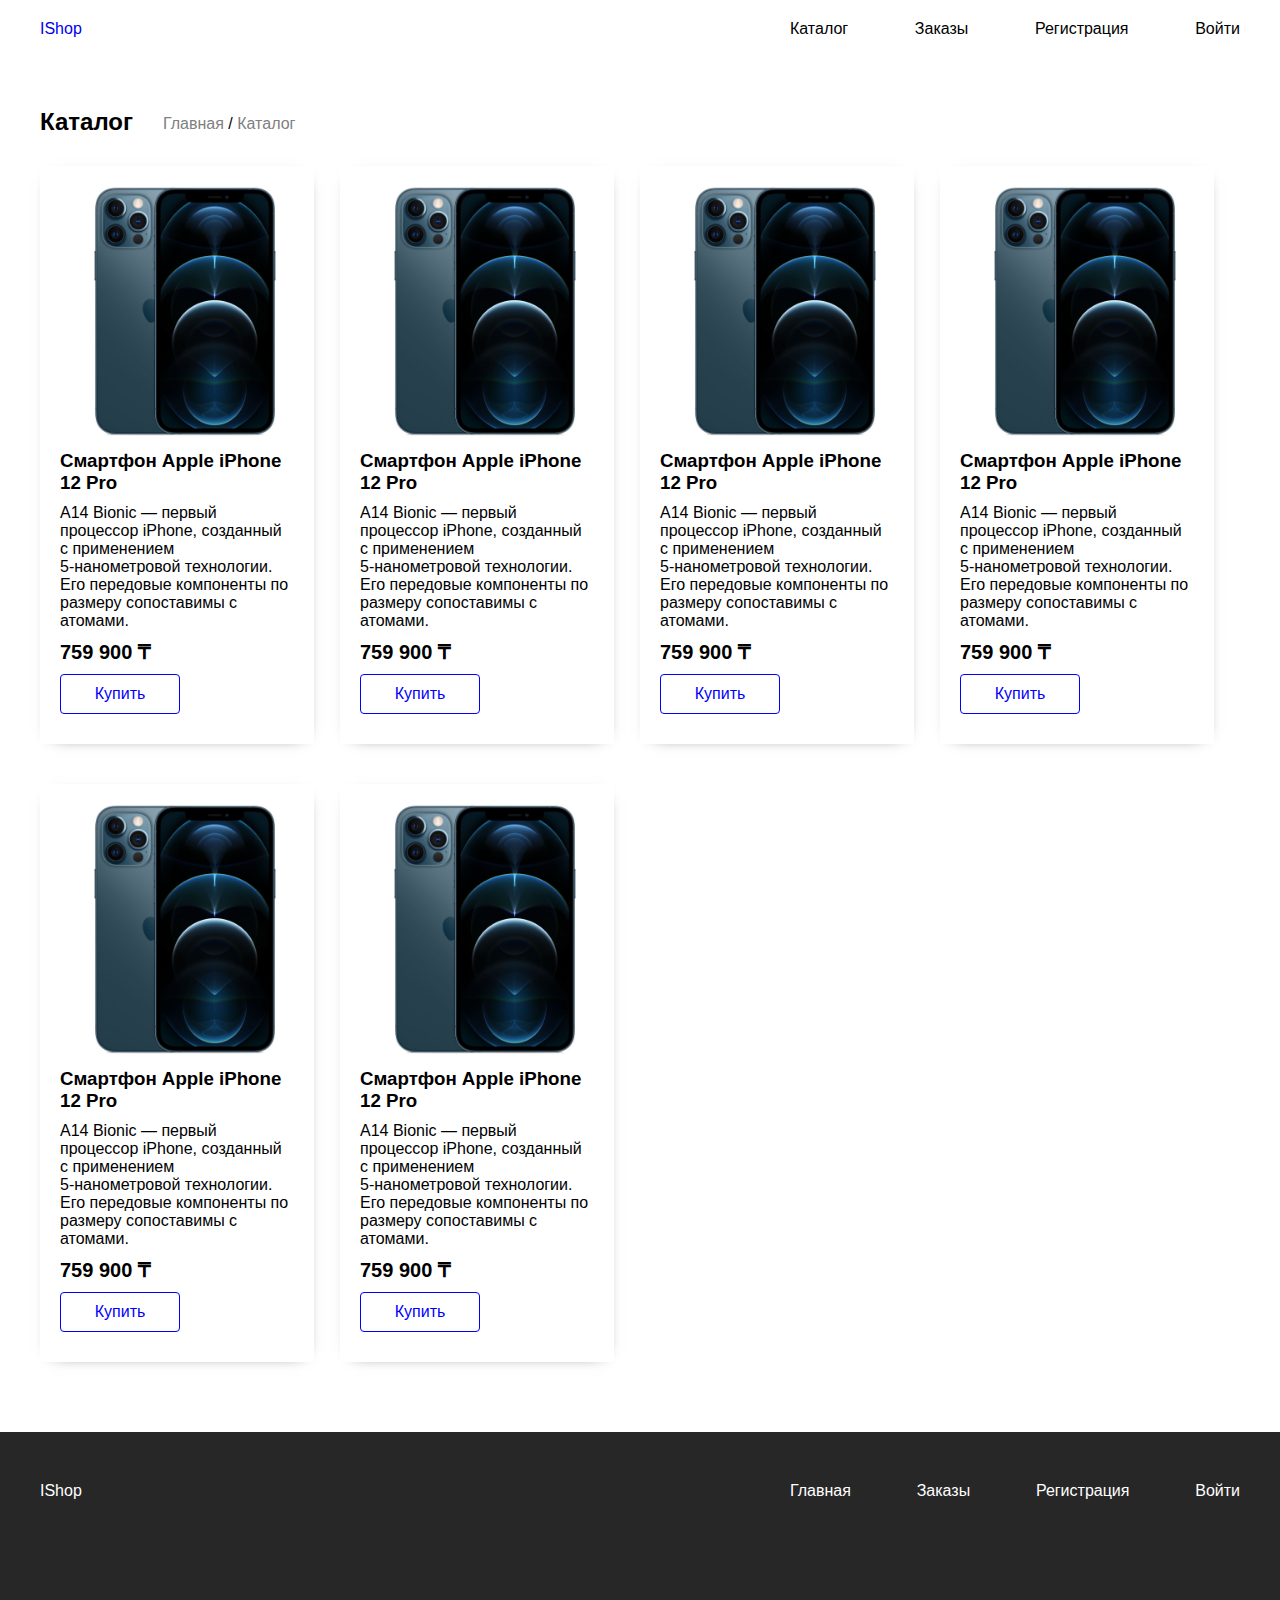
<file: index.html>
<!DOCTYPE html>
<html lang="en">
<head>
    <meta charset="UTF-8">
    <meta name="viewport" content="width=device-width, initial-scale=1.0">
    <title>Document</title>
    <link rel="stylesheet" href="css/style.css">
</head>
<body>
    <header>
        <div class="container">
            <div class="logo">
               <a href="/">IShop</a>
            </div>
            <nav class="nav">
                <ul class="nav__menu">
                    <li class="nav__list"><a href="index.html">Каталог</a></li>
                    <li class="nav__list"><a href="orders.html">Заказы</a></li>
                    <li class="nav__list"><a href="register.html">Регистрация</a></li>
                    <li class="nav__list"><a href="login.html">Войти</a></li>
                </ul>
            </nav>
        </div>
    </header>


    <section class="catalog">   
        <div class="container">
            <div class="catalog__header">
                <h2>Каталог</h2>
                <div class="breads"><a href="index.html">Главная</a> / <a href="orders.html">Каталог</a></div>
            </div>
            <div class="catalog__wrapper">
                <div class="catelog__item">
                    <div class="catelog__item-image">
                        <img src="img/phone1.jpg" alt="order_image">
                    </div>
                    <div class="catelog__item-header">
                        <h3>Смартфон Apple iPhone 12 Pro</h3>
                    </div>
                    <div class="catelog__item-descr">
                        A14 Bionic — первый процессор iPhone, созданный с применением 5‑нанометровой технологии. Его передовые компоненты по размеру сопоставимы с атомами.
                    </div>
                    <div class="catelog__item-price">
                        759 900 ₸
                    </div>
                    <div class="catelog__item-button">
                        <div class="button" id="myBtn">Купить</div>

                    </div>
                </div>
                <div class="catelog__item">
                    <div class="catelog__item-image">
                        <img src="img/phone1.jpg" alt="order_image">
                    </div>
                    <div class="catelog__item-header">
                        <h3>Смартфон Apple iPhone 12 Pro</h3>
                    </div>
                    <div class="catelog__item-descr">
                        A14 Bionic — первый процессор iPhone, созданный с применением 5‑нанометровой технологии. Его передовые компоненты по размеру сопоставимы с атомами.
                    </div>
                    <div class="catelog__item-price">
                        759 900 ₸
                    </div>
                    <div class="catelog__item-button">
                        <div class="button" id="myBtn2">Купить</div>
                    </div>
                </div>
                <div class="catelog__item">
                    <div class="catelog__item-image">
                        <img src="img/phone1.jpg" alt="order_image">
                    </div>
                    <div class="catelog__item-header">
                        <h3>Смартфон Apple iPhone 12 Pro</h3>
                    </div>
                    <div class="catelog__item-descr">
                        A14 Bionic — первый процессор iPhone, созданный с применением 5‑нанометровой технологии. Его передовые компоненты по размеру сопоставимы с атомами.
                    </div>
                    <div class="catelog__item-price">
                        759 900 ₸
                    </div>
                    <div class="catelog__item-button">
                        <div href="" class="button" id="myBtn3">Купить</div>

                    </div>
                </div>
                <div class="catelog__item">
                    <div class="catelog__item-image">
                        <img src="img/phone1.jpg" alt="order_image">
                    </div>
                    <div class="catelog__item-header">
                        <h3>Смартфон Apple iPhone 12 Pro</h3>
                    </div>
                    <div class="catelog__item-descr">
                        A14 Bionic — первый процессор iPhone, созданный с применением 5‑нанометровой технологии. Его передовые компоненты по размеру сопоставимы с атомами.
                    </div>
                    <div class="catelog__item-price">
                        759 900 ₸
                    </div>
                    <div class="catelog__item-button">
                        <div href="" class="button" id="myBtn4">Купить</div>

                    </div>
                </div>
                <div class="catelog__item">
                    <div class="catelog__item-image">
                        <img src="img/phone1.jpg" alt="order_image">
                    </div>
                    <div class="catelog__item-header">
                        <h3>Смартфон Apple iPhone 12 Pro</h3>
                    </div>
                    <div class="catelog__item-descr">
                        A14 Bionic — первый процессор iPhone, созданный с применением 5‑нанометровой технологии. Его передовые компоненты по размеру сопоставимы с атомами.
                    </div>
                    <div class="catelog__item-price">
                        759 900 ₸
                    </div>
                    <div class="catelog__item-button">
                        <div href="" class="button" id="myBtn5">Купить</div>

                    </div>
                </div>
                <div class="catelog__item">
                    <div class="catelog__item-image">
                        <img src="img/phone1.jpg" alt="order_image">
                    </div>
                    <div class="catelog__item-header">
                        <h3>Смартфон Apple iPhone 12 Pro</h3>
                    </div>
                    <div class="catelog__item-descr">
                        A14 Bionic — первый процессор iPhone, созданный с применением 5‑нанометровой технологии. Его передовые компоненты по размеру сопоставимы с атомами.
                    </div>
                    <div class="catelog__item-price">
                        759 900 ₸
                    </div>
                    <div class="catelog__item-button">
                        <div href="" class="button" id="myBtn6">Купить</div>
                    </div>
                </div>
            </div>
        </div>
    </section>

    <div class="overlay" id="overlay"></div>
    <div class="modal__wrapper" id="myModal">
        <div class="modal">
            <div class="modal__tools close">&times</div>
            <div class="modal__header">
                <h3>Смартфон Apple iPhone 12 Pro</h3>
            </div>
            <div class="modal__body">
                <div class="catelog__item-image">
                    <img src="img/phone1.jpg" alt="order_image">
                </div>
                <div class="catelog__item-descr">
                    A14 Bionic — первый процессор iPhone, созданный с применением 5‑нанометровой технологии. Его передовые компоненты по размеру сопоставимы с атомами.
                </div>
                <div class="catelog__item-price">
                    759 900 ₸
                </div>
                <div class="catelog__item-button">
                    <div href="" class="button" id="myBtn4">Купить</div>

                </div>
            </div>
        </div>
    </div>

    <footer>
        <div class="container">
            <div class="logo">
                <a href="index.html">IShop</a>
            </div>
            <nav class="nav">
                <ul class="nav__menu">
                    <li class="nav__list"><a href="index.html">Главная</a></li>
                    <li class="nav__list"><a href="orders.html">Заказы</a></li>
                    <li class="nav__list"><a href="register.html">Регистрация</a></li>
                    <li class="nav__list"><a href="login.html">Войти</a></li>
                </ul>
            </nav>
        </div>
    </footer>

<script src="js/script.js"></script>
<script src="https://cdn.jsdelivr.net/npm/bootstrap@5.0.1/dist/js/bootstrap.bundle.min.js" integrity="sha384-gtEjrD/SeCtmISkJkNUaaKMoLD0//ElJ19smozuHV6z3Iehds+3Ulb9Bn9Plx0x4" crossorigin="anonymous"></script>

</body>
</html>
</file>
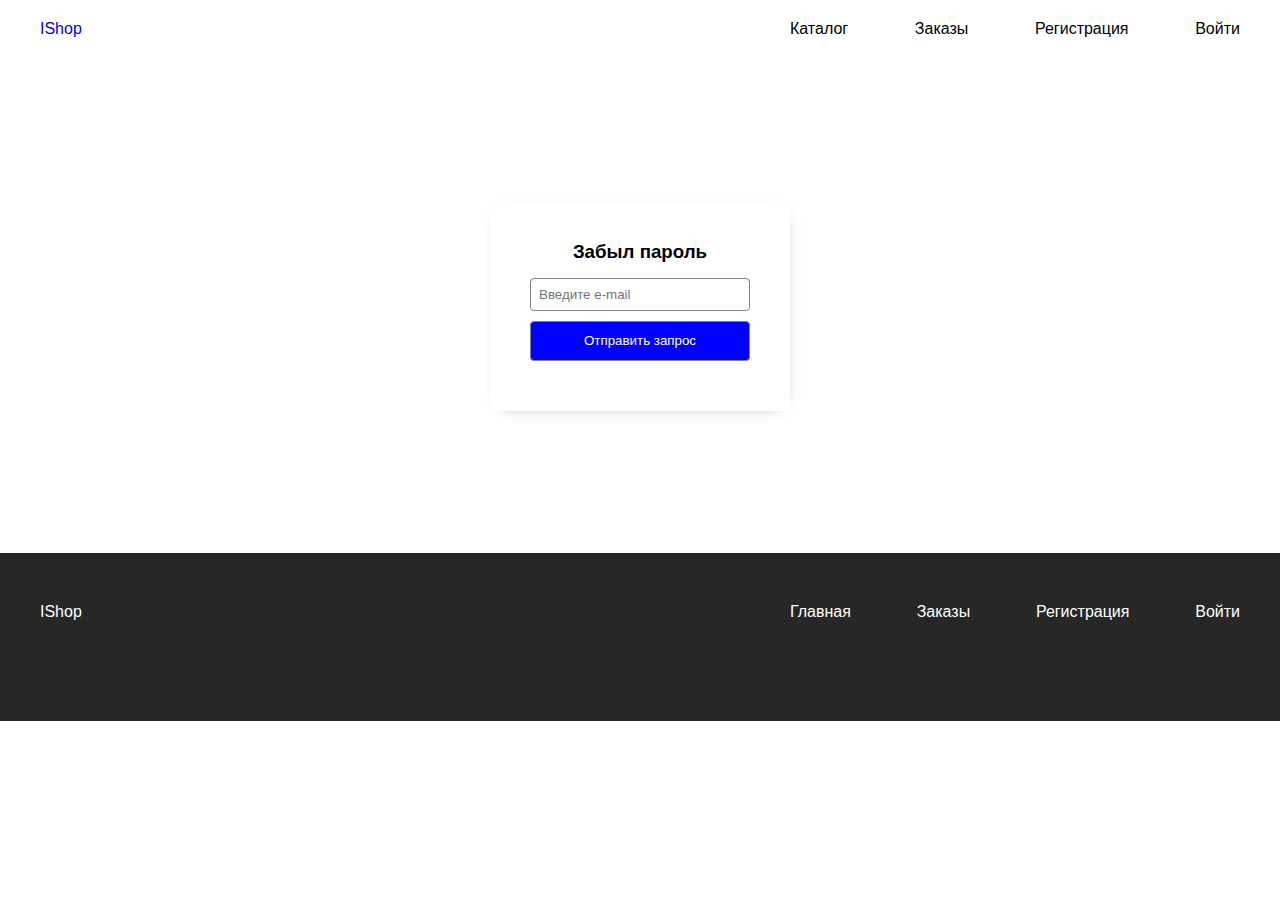
<file: forgotpassword.html>
<!DOCTYPE html>
<html lang="en">
<head>
    <meta charset="UTF-8">
    <meta name="viewport" content="width=device-width, initial-scale=1.0">
    <title>Login</title>
    <link rel="stylesheet" href="css/style.css">
</head>
<body>
    <header>
        <div class="container">
            <div class="logo">
               <a href="/">IShop</a>
            </div>
            <nav class="nav">
                <ul class="nav__menu">
                    <li class="nav__list"><a href="index.html">Каталог</a></li>
                    <li class="nav__list"><a href="orders.html">Заказы</a></li>
                    <li class="nav__list"><a href="register.html">Регистрация</a></li>
                    <li class="nav__list"><a href="login.html">Войти</a></li>
                </ul>
            </nav>
        </div>
    </header>


    <section class="login">   
        <div class="container">
            <div class="login__wrapper">
                <h3>Забыл пароль</h3>
                <form action="" method="POST">
                    <input type="email" name="email" placeholder="Введите e-mail" required>
                    <button class="button" type="submit">Отправить запрос</button>
                </form>
            </div>
        </div>
    </section>

    <footer>
        <div class="container">
            <div class="logo">
                <a href="index.html">IShop</a>
            </div>
            <nav class="nav">
                <ul class="nav__menu">
                    <li class="nav__list"><a href="index.html">Главная</a></li>
                    <li class="nav__list"><a href="orders.html">Заказы</a></li>
                    <li class="nav__list"><a href="register.html">Регистрация</a></li>
                    <li class="nav__list"><a href="login.html">Войти</a></li>
                </ul>
            </nav>
        </div>
    </footer>
</body>
</html>
</file>
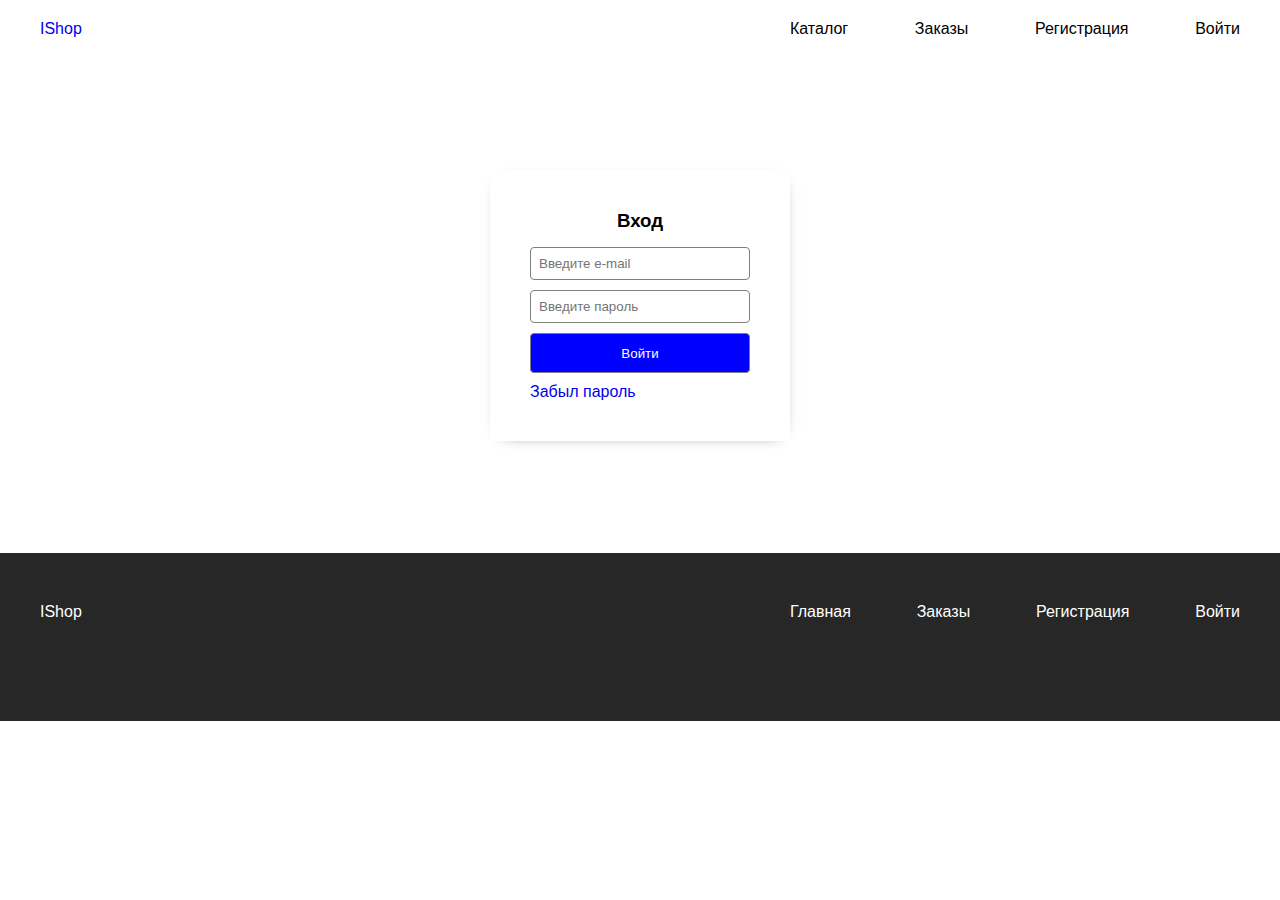
<file: login.html>
<!DOCTYPE html>
<html lang="en">
<head>
    <meta charset="UTF-8">
    <meta name="viewport" content="width=device-width, initial-scale=1.0">
    <title>Login</title>
    <link rel="stylesheet" href="css/style.css">
</head>
<body>

    <header>
        <div class="container">
            <div class="logo">
               <a href="/">IShop</a>
            </div>
            <nav class="nav">
                <ul class="nav__menu">
                    <li class="nav__list"><a href="index.html">Каталог</a></li>
                    <li class="nav__list"><a href="orders.html">Заказы</a></li>
                    <li class="nav__list"><a href="register.html">Регистрация</a></li>
                    <li class="nav__list"><a href="login.html">Войти</a></li>
                </ul>
            </nav>
        </div>
    </header>

    <section class="login">   
        <div class="container">
            <div class="login__wrapper content">
                <h3>Вход</h3>
                <form action="" method="POST">
                    <input type="email" name="email" placeholder="Введите e-mail" required>
                    <input type="password" name="password" placeholder="Введите пароль" required>
                    <button class="button" type="submit">Войти</button>
                    <a href="forgotpassword.html">Забыл пароль</a>
                </form>
            </div>
        </div>
    </section>

    <footer>
        <div class="container">
            <div class="logo">
                <a href="index.html">IShop</a>
            </div>
            <nav class="nav">
                <ul class="nav__menu">
                    <li class="nav__list"><a href="index.html">Главная</a></li>
                    <li class="nav__list"><a href="orders.html">Заказы</a></li>
                    <li class="nav__list"><a href="register.html">Регистрация</a></li>
                    <li class="nav__list"><a href="login.html">Войти</a></li>
                </ul>
            </nav>
        </div>
    </footer>


</body>
</html>
</file>
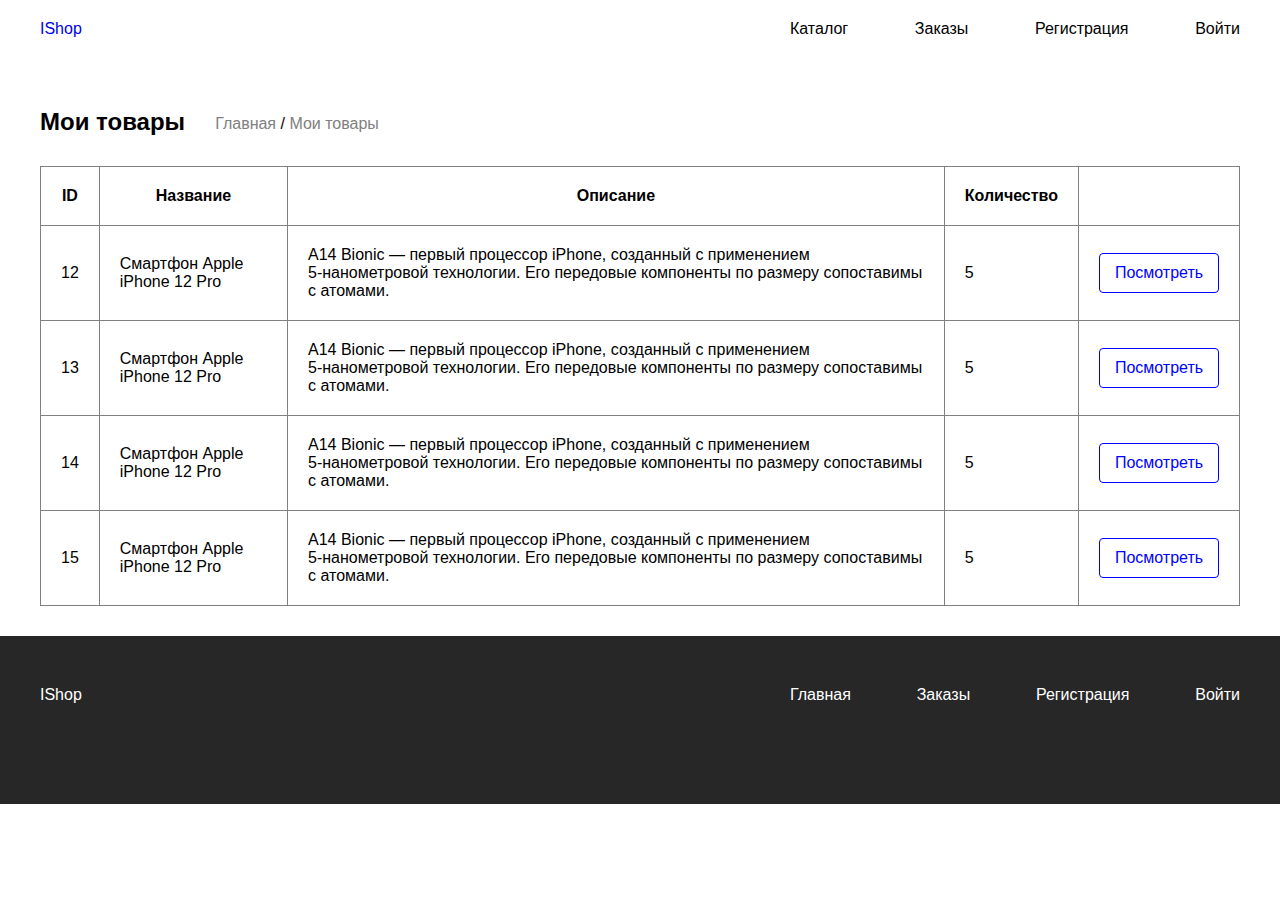
<file: orders.html>
<!DOCTYPE html>
<html lang="en">
<head>
    <meta charset="UTF-8">
    <meta name="viewport" content="width=device-width, initial-scale=1.0">
    <title>Document</title>
    <link rel="stylesheet" href="css/style.css">
</head>
<body>
    <header>
        <div class="container">
            <div class="logo">
               <a href="/">IShop</a>
            </div>
            <nav class="nav">
                <ul class="nav__menu">
                    <li class="nav__list"><a href="index.html">Каталог</a></li>
                    <li class="nav__list"><a href="orders.html">Заказы</a></li>
                    <li class="nav__list"><a href="register.html">Регистрация</a></li>
                    <li class="nav__list"><a href="login.html">Войти</a></li>
                </ul>
            </nav>
        </div>
    </header>


    <section class="catalog">   
        <div class="container">
            <div class="catalog__header">
                <h2>Мои товары</h2>
                <div class="breads"><a href="index.html">Главная</a> / <a href="orders.html">Мои товары</a></div>
            </div>
            <div class="orders__wrapper">
                <table>
                    <thead>
                        <tr>
                            <th>ID</th>
                            <th>Название</th>
                            <th>Описание</th>
                            <th>Количество</th>
                            <th></th>
                        </tr>
                    </thead>
                    <tbody>
                        <tr>
                            <td>12</td>
                            <td>Смартфон Apple iPhone 12 Pro</td>
                            <td>A14 Bionic — первый процессор iPhone, созданный с применением 5‑нанометровой технологии. Его передовые компоненты по размеру сопоставимы с атомами.</td>
                            <td>5</td>
                            <td><div class="button" id="myBtn">Посмотреть</div></td>
                        </tr>
                        <tr>
                            <td>13</td>
                            <td>Смартфон Apple iPhone 12 Pro</td>
                            <td>A14 Bionic — первый процессор iPhone, созданный с применением 5‑нанометровой технологии. Его передовые компоненты по размеру сопоставимы с атомами.</td>
                            <td>5</td>
                            <td><div class="button" id="myBtnone">Посмотреть</div></td>
                        </tr>
                        <tr>
                            <td>14</td>
                            <td>Смартфон Apple iPhone 12 Pro</td>
                            <td>A14 Bionic — первый процессор iPhone, созданный с применением 5‑нанометровой технологии. Его передовые компоненты по размеру сопоставимы с атомами.</td>
                            <td>5</td>
                            <td><div class="button" id="myBtn2">Посмотреть</div></td>
                        </tr>
                        <tr>
                            <td>15</td>
                            <td>Смартфон Apple iPhone 12 Pro</td>
                            <td>A14 Bionic — первый процессор iPhone, созданный с применением 5‑нанометровой технологии. Его передовые компоненты по размеру сопоставимы с атомами.</td>
                            <td>5</td>
                            <td><div class="button" id="myBtn3">Посмотреть</div></td>
                        </tr>
                    </tbody>
                </table>
            </div>
        </div>
    </section>


    <div class="overlay" id="overlay"></div>
    <div class="modal__wrapper" id="myModal">
        <div class="modal">
            <div class="modal__tools close">&times</div>
            <div class="modal__header">
                <h3>Смартфон Apple iPhone 12 Pro</h3>
            </div>
            <div class="modal__body">
                <div class="catelog__item-image">
                    <img src="img/phone1.jpg" alt="order_image">
                </div>
                <div class="catelog__item-descr">
                    A14 Bionic — первый процессор iPhone, созданный с применением 5‑нанометровой технологии. Его передовые компоненты по размеру сопоставимы с атомами.
                </div>
                <div class="catelog__item-price">
                    759 900 ₸
                </div>
                <div class="catelog__item-button">
                    <div href="" class="button" id="myBtn4">Купить</div>

                </div>
            </div>
        </div>
    </div>


    <footer>
        <div class="container">
            <div class="logo">
                <a href="index.html">IShop</a>
            </div>
            <nav class="nav">
                <ul class="nav__menu">
                    <li class="nav__list"><a href="index.html">Главная</a></li>
                    <li class="nav__list"><a href="orders.html">Заказы</a></li>
                    <li class="nav__list"><a href="register.html">Регистрация</a></li>
                    <li class="nav__list"><a href="login.html">Войти</a></li>
                </ul>
            </nav>
        </div>
    </footer>

    <script src="js/scripttwice.js"></script>
    <script src="https://cdn.jsdelivr.net/npm/bootstrap@5.0.1/dist/js/bootstrap.bundle.min.js" integrity="sha384-gtEjrD/SeCtmISkJkNUaaKMoLD0//ElJ19smozuHV6z3Iehds+3Ulb9Bn9Plx0x4" crossorigin="anonymous"></script>
    
</body>
</html>
</file>
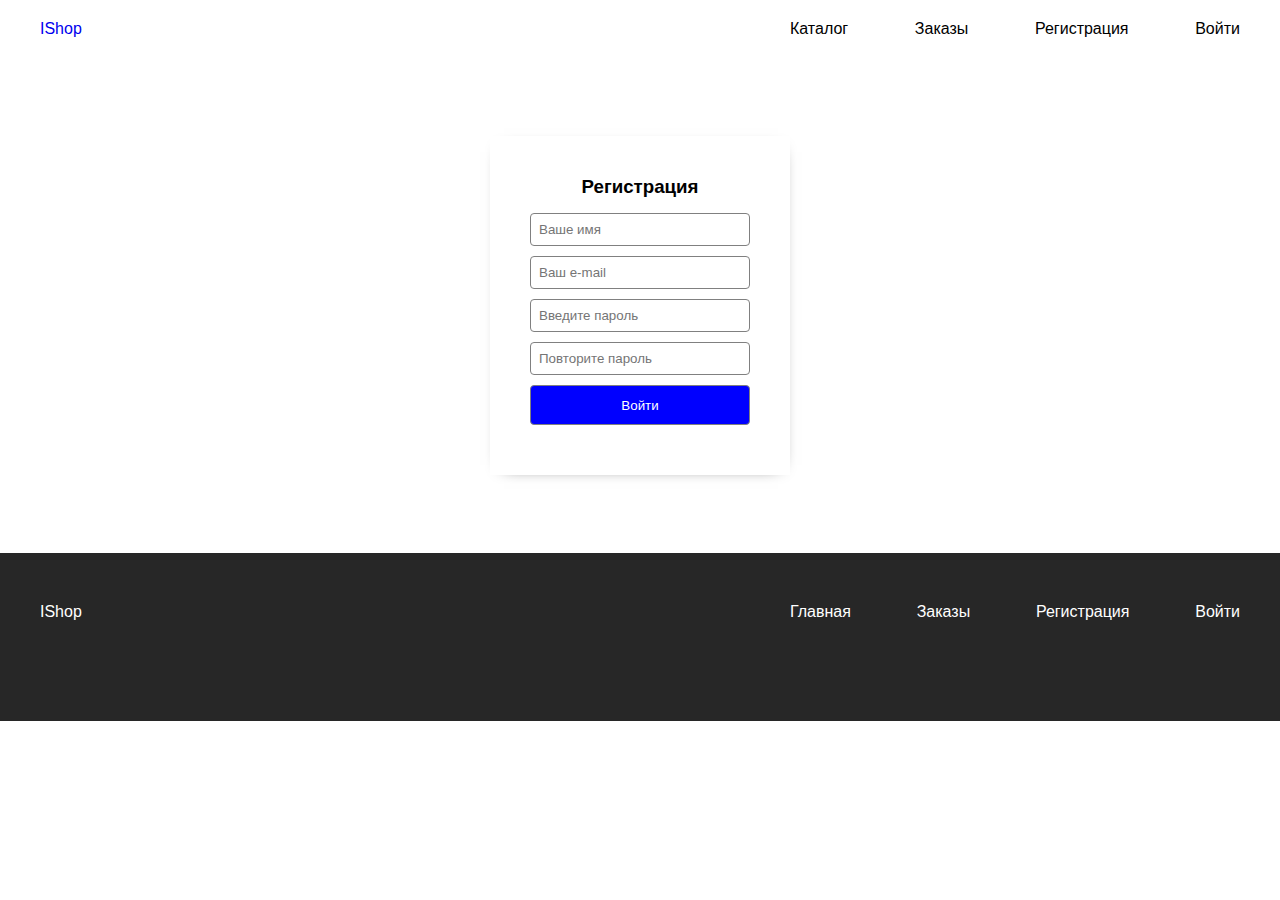
<file: register.html>
<!DOCTYPE html>
<html lang="en">
<head>
    <meta charset="UTF-8">
    <meta name="viewport" content="width=device-width, initial-scale=1.0">
    <title>Registration</title>
    <link rel="stylesheet" href="css/style.css">
</head>
<body>
    <header>
        <div class="container">
            <div class="logo">
               <a href="/">IShop</a>
            </div>
            <nav class="nav">
                <ul class="nav__menu">
                    <li class="nav__list"><a href="index.html">Каталог</a></li>
                    <li class="nav__list"><a href="orders.html">Заказы</a></li>
                    <li class="nav__list"><a href="register.html">Регистрация</a></li>
                    <li class="nav__list"><a href="login.html">Войти</a></li>
                </ul>
            </nav>
        </div>
    </header>


    <section class="register">   
        <div class="container">
            <div class="register__wrapper">
                <h3>Регистрация</h3>
                <form action="" method="POST">
                    <input type="email" name="email" placeholder="Ваше имя" required>
                    <input type="email" name="email" placeholder="Ваш e-mail" required>
                    <input type="password" name="password" placeholder="Введите пароль" required>
                    <input type="password" name="password_confirmed" placeholder="Повторите пароль" required>
                    <button class="button" type="submit">Войти</button>
                </form>
            </div>
        </div>
    </section>

    <footer>
        <div class="container">
            <div class="logo">
                <a href="index.html">IShop</a>
            </div>
            <nav class="nav">
                <ul class="nav__menu">
                    <li class="nav__list"><a href="index.html">Главная</a></li>
                    <li class="nav__list"><a href="orders.html">Заказы</a></li>
                    <li class="nav__list"><a href="register.html">Регистрация</a></li>
                    <li class="nav__list"><a href="login.html">Войти</a></li>
                </ul>
            </nav>
        </div>
    </footer>
</body>
</html>
</file>
<file: css/style.css>
* {
    margin: 0;
    padding: 0;
    box-sizing: border-box;
    font-family: Arial, Helvetica, sans-serif;
}

.container {
    max-width: 1200px;
    margin: 0 auto;
}

a {
    text-decoration: none;
}
header {
    padding: 20px 0;
}
header .container {
    display: flex;
    align-items: center;
    justify-content: space-between;
}
.nav {
    width: 450px;
    display: flex;
    align-items: center;
    justify-content: space-between;
}
.nav__menu {
    width: 100%;
    display: flex;
    align-items: center;
    justify-content: space-between;
}
.nav__list {
    list-style: none;

}
.nav__list a {
    color: black;
}
.nav__list a:hover {
    text-decoration: underline;
}
footer {
    padding: 50px 0 100px 0;
    background-color: #272727;
}
footer .container{
    display: flex;
    align-items: center;
    justify-content: space-between;
}
footer .nav__list a, footer .logo a{
    color:white;
} 




.button {
    width: 120px;
    height: 40px;
    border: 1px solid blue;
    border-radius: 4px;
    background: none;
    display: flex;
    align-items: center;
    justify-content: center;
    color: blue;
    text-decoration: none;
    cursor: pointer;
}
.button:hover {
    background-color: blue;
    color: white;
}
.catalog__header {
    display: flex;
    align-items: center;
    margin-bottom: 30px;
}
.breads {
    padding-top: 4px;
    margin-left: 30px;
}
.breads a {
    color: grey;
}
.breads a:hover {
    text-decoration: underline;
}

.catalog {
    margin-top: 50px;
    margin-bottom: 30px;
}
.catalog__wrapper{
    display: flex;
    align-items: center;
    justify-content: start;
    flex-wrap: wrap;
}
.catelog__item {
    width: 274px;
    padding: 20px 20px 30px 20px;
    margin-right: 26px;
    margin-bottom: 40px;
    display: flex;
    flex-direction: column;
    align-items: flex-start;
    justify-content: center;
    box-shadow: 1px 3px 16px -13px black;
} 
.catelog__item-image{
    width: 250px;

}
.catelog__item-header{
    margin-top: 10px;
    margin-bottom: 10px;

}
.catelog__item-image img {
    width: 100%;
}
.catelog__item-price {
    margin-top: 10px;
    margin-bottom: 10px;
    font-size: 20px;
    font-weight: bold;
}
.overlay {
    position: fixed; 
    display: none; 
    width: 100%; 
    height: 100%; 
    top: 0;
    left: 0;
    right: 0;
    bottom: 0;
    background-color: rgba(0,0,0,0.5); 
    z-index: 2; 
}
.modal__wrapper {
    display: none;
    justify-content: center;
    align-items: center;

}
.modal {
    display: none;
    position: relative;
    width: 500px;
    border-radius: 8px;
    padding: 20px;
    background-color: white;
    position: fixed;
    top: 20%;
    display: block;
    z-index: 222;
}
.modal__tools {
    position: absolute;
    right: 25px;
    color: gray;
}
.modal__body {
    padding: 20px;
}

/* The Close Button */
.close {
    color: #aaa;
    float: right;
    font-size: 28px;
    font-weight: bold;
}

.close:hover, .close:focus {
    color: black;
    text-decoration: none;
    cursor: pointer;
}




.login, .register {
    display: flex;
    align-items: center;
    justify-content: center;
}
.login, .register {
    height:495px;
}
.login h3, .register h3 {
    margin-bottom: 15px;
}

.login__wrapper, .register__wrapper {
    display: flex;
    flex-direction: column;
    align-items: center;
    justify-content: flex-start;
}
.login__wrapper, .register__wrapper {
    display: flex;
    flex-direction: column;
    align-items: center;
    justify-content: flex-start;
    width: 300px;
    padding: 40px;
    box-shadow: 1px 3px 16px -13px black;

}
.login__wrapper form, .register__wrapper form{
    width: 100%;

}
.orders__wrapper table {
    width: 100%;
    border-collapse: collapse;
    border: 1px solid gray;
    border-radius: 9px;
}
.orders__wrapper table td, .orders__wrapper table th {
    border: 1px solid gray;
    padding: 20px;
}

.register input, .login input, .login .button, .register .button {
    width: 100%;
    padding: 8px;
    border-radius: 4px;
    border:1px solid gray;
    margin-bottom: 10px;

}

.register .button, .login .button {
    background-color: blue;
    color: white;
}
.register .button:hover, .login .button:hover {
    background-color: #0000ffe0;
}

@media (min-width:1200px){
    .container {
        margin: 0 auto;
    }

}
@media (max-width:1050px){
    .container, .catalog .container {
        max-width: 900px!important;
    }
    .catalog__wrapper {
        justify-content: start;
    }
    header .container, footer .container {
        justify-content: space-between;
    }

}

@media (max-width:992px){
    .container, .catalog .container {
        max-width: 900px!important;
    }
    header .container, footer .container {
        justify-content: start;
    }
    header .logo, footer .logo{
        margin-right: 80px;
    }
}
    

@media (max-width:768px){
    .container, .catalog .container {
        max-width: 700px!important;
    }
    .catalog__wrapper {
        justify-content: space-around;
    }
}

@media (max-width:576px){
    .container, .catalog .container {
        max-width: 550px!important;
    }
    footer .container{
        flex-direction: column!important;
    }

};
</file>
